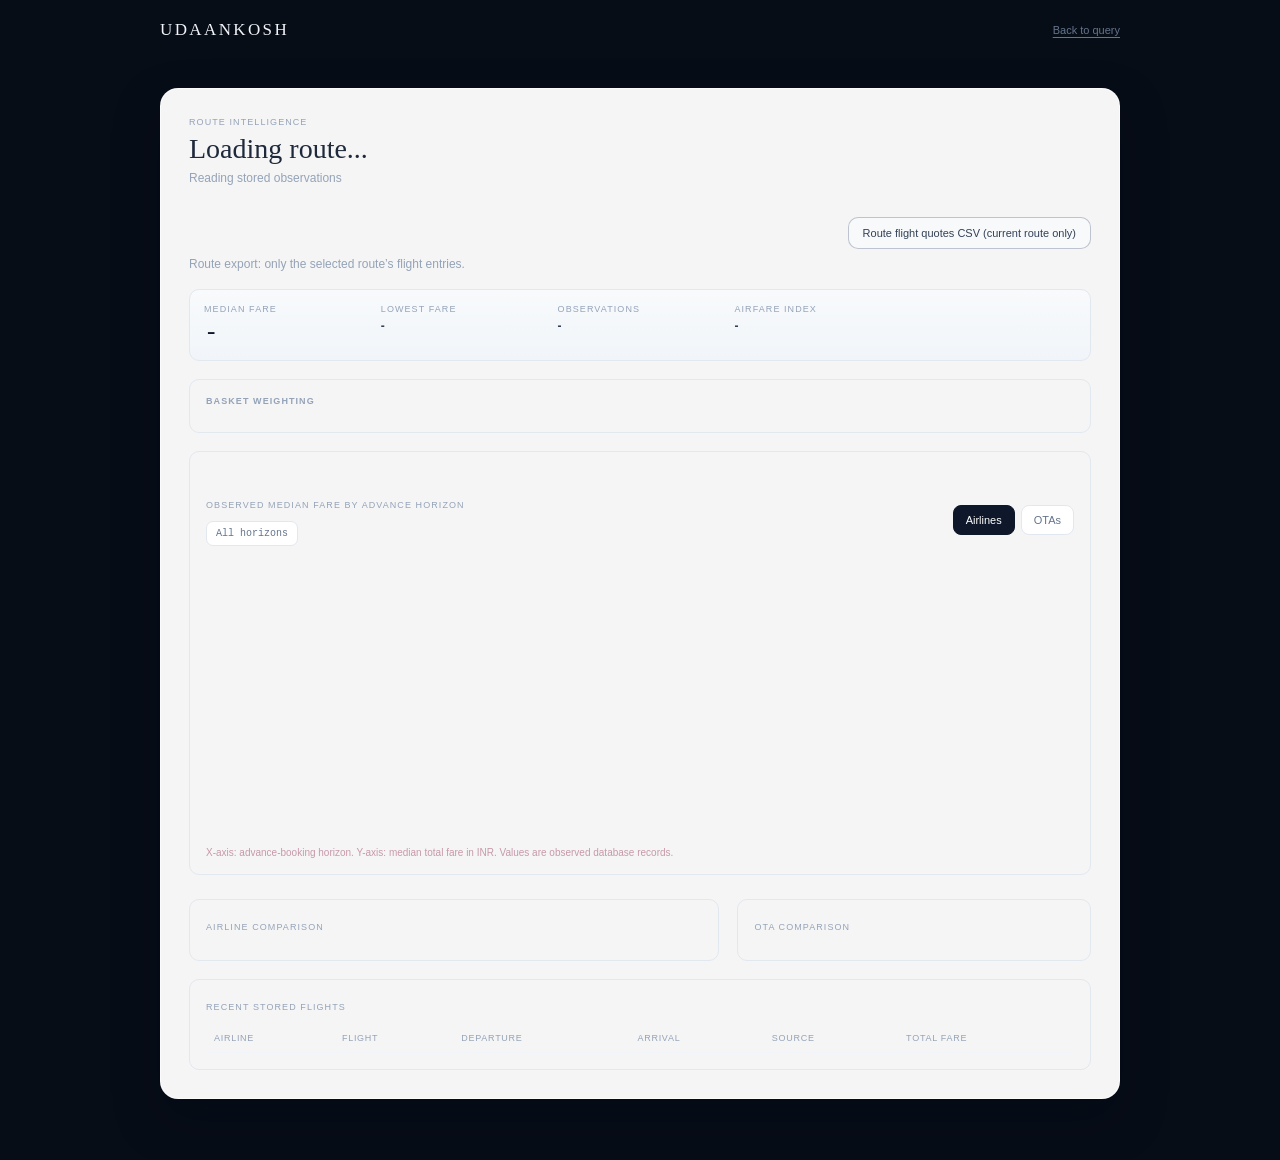
<file: src/route.html>
<!DOCTYPE html>
<html lang="en">
<head>
<meta charset="UTF-8" />
<meta name="viewport" content="width=device-width, initial-scale=1.0" />
<title>Route Intelligence - UDAANKOSH</title>
<link rel="stylesheet" href="style.css" />
</head>
<body class="analysis-page">
<div class="page">
  <nav class="navbar"><a class="logo" href="/"><span>UDAANKOSH</span></a><a class="back-link" href="/">Back to query</a></nav>
  <main class="dedicated-page">
    <div class="eyebrow">ROUTE INTELLIGENCE</div>
    <h1 id="routeTitle">Loading route...</h1>
    <p id="routeMeta">Reading stored observations</p>
    <div class="query-context" id="routeContext"></div>
    <div class="action-row action-row-wrap">
      <button type="button" class="secondary-btn" id="exportRouteQuotesCsv">Route flight quotes CSV (current route only)</button>
    </div>
    <p class="small-note">Route export: only the selected route’s flight entries.</p>
    <section class="index-strip">
      <div><span class="detail-label">Median fare</span><strong class="index-number" id="medianFare">-</strong></div>
      <div><span class="detail-label">Lowest fare</span><strong id="lowestFare">-</strong></div>
      <div><span class="detail-label">Observations</span><strong id="quoteCount">-</strong></div>
      <div><span class="detail-label">Airfare index</span><strong id="indexValue">-</strong></div>
    </section>
    <details class="detail-panel basket-details" open>
      <summary>Basket weighting</summary>
      <div id="weightInfo" class="detail-list"></div>
    </details>
    <section class="detail-panel dedicated-chart-panel">
      <div class="chart-toolbar"><div><span class="detail-label">Observed median fare by advance horizon</span><div class="horizon-tabs" id="routeHorizons"><button data-days="all">All horizons</button></div></div><div class="chart-tabs"><button class="chart-tab active" data-series="airline">Airlines</button><button class="chart-tab" data-series="ota">OTAs</button></div></div>
      <div class="chart-legend" id="legend"></div>
      <svg class="line-chart dedicated-chart" id="routeChart" viewBox="0 0 1100 360"></svg>
      <p class="chart-axis-note">X-axis: advance-booking horizon. Y-axis: median total fare in INR. Values are observed database records.</p>
    </section>
    <section class="detail-grid">
      <div class="detail-panel"><span class="detail-label">Airline comparison</span><div id="airlines" class="detail-list"></div></div>
      <div class="detail-panel"><span class="detail-label">OTA comparison</span><div id="sources" class="detail-list"></div></div>
    </section>
    <section class="detail-panel recent-panel"><span class="detail-label">Recent stored flights</span><div class="flight-table-wrap"><table class="flight-table"><thead><tr><th>Airline</th><th>Flight</th><th>Departure</th><th>Arrival</th><th>Source</th><th>Total fare</th></tr></thead><tbody id="flights"></tbody></table></div></section>
  </main>
</div>
<script src="route-page.js"></script>
</body>
</html>
</file>
<file: src/style.css>
/* ---------- Reset & base ---------- */
* { margin: 0; padding: 0; box-sizing: border-box; }

html, body {
  width: 100%;
  min-height: 100%;
  background: #070d17;
  font-family: 'Inter', sans-serif;
  color: #e8edf5;
  overflow-x: hidden;
}

.serif, h1, h2, h3, .logo span {
  font-family: 'Fraunces', serif;
  font-optical-sizing: auto;
}

.mono {
  font-family: 'IBM Plex Mono', monospace;
  font-feature-settings: "tnum" 1;
}

a { text-decoration: none; color: inherit; }
button { font-family: inherit; cursor: pointer; border: none; }

/* ---------- Sky background (video, with static fallback) ---------- */
.sky-video,
.sky-poster {
  position: fixed;
  inset: 0;
  z-index: 0;
  width: 100%;
  height: 100%;
  object-fit: cover;
}

.sky-video {
  object-position: center 65%;
}

.sky-poster {
  display: none;
  background-image: url('hero-bg.jpg');
  background-size: cover;
  background-position: center 65%;
}

@media (prefers-reduced-motion: reduce) {
  .sky-video { display: none; }
  .sky-poster { display: block; }
}

.sky-overlay {
  position: fixed;
  inset: 0;
  z-index: 1;
  background: linear-gradient(
    to bottom,
    rgba(5, 10, 20, 0.28) 0%,
    rgba(5, 12, 24, 0.62) 35%,
    rgba(4, 10, 20, 0.92) 62%,
    #070d17 100%
  );
}

.page {
  position: relative;
  z-index: 2;
  max-width: 1200px;
  margin: 0 auto;
  padding: 0 24px;
}

/* ---------- Navbar ---------- */
.navbar {
  display: flex;
  align-items: center;
  justify-content: space-between;
  padding: 20px 0;
}

.logo {
  display: flex;
  align-items: center;
  gap: 8px;
  color: #f1f4f8;
}

.logo-plane {
  width: 16px;
  height: 16px;
  transform: rotate(-45deg);
}

.logo span {
  font-size: 17px;
  font-weight: 500;
  letter-spacing: 0.14em;
}

.nav-links {
  display: flex;
  align-items: center;
  gap: 32px;
  font-size: 13px;
  color: rgba(203, 213, 225, 0.8);
}

.nav-links a {
  transition: color 0.2s ease;
}

.nav-links a:hover {
  color: #fff;
}

.nav-search {
  display: flex;
  align-items: center;
  gap: 6px;
  background: rgba(241, 245, 249, 0.92);
  color: #64748b;
  font-size: 12px;
  border-radius: 999px;
  padding: 6px 6px 6px 14px;
}

.search-icon-wrap {
  width: 24px;
  height: 24px;
  border-radius: 50%;
  background: #334155;
  display: flex;
  align-items: center;
  justify-content: center;
}

/* ---------- Hero ---------- */
.hero {
  text-align: center;
  padding: 32px 24px 56px;
  display: flex;
  flex-direction: column;
  align-items: center;
}

.hero-title {
  font-size: clamp(50px, 8vw, 80px);
  font-weight: 340;
  letter-spacing: 0.03em;
  color: rgba(248, 250, 252, 0.96);
  line-height: 1.05;
}

.hero-subtitle {
  margin-top: 14px;
  font-size: 11px;
  font-weight: 500;
  letter-spacing: 0.32em;
  text-transform: uppercase;
  color: rgba(203, 213, 225, 0.82);
}

.hero-pills {
  margin-top: 28px;
  display: flex;
  flex-wrap: wrap;
  justify-content: center;
  gap: 12px;
}

.home-summary {
  display: grid;
  grid-template-columns: repeat(4, 1fr);
  gap: 10px;
  max-width: 760px;
  margin: 0 auto 24px;
}

.home-explainer {
  margin: 14px auto 18px;
  max-width: 1100px;
}

.home-explainer-grid {
  display: grid;
  grid-template-columns: repeat(3, minmax(0, 1fr));
  gap: 14px;
  margin-top: 12px;
}

.home-explainer-card {
  padding: 16px 18px;
  border-radius: 14px;
  background: rgba(15, 23, 42, 0.38);
  border: 1px solid rgba(255, 255, 255, 0.16);
  backdrop-filter: blur(6px);
}

.home-explainer-card h3 {
  margin-bottom: 8px;
  color: #f8fafc;
  font-size: 14px;
  letter-spacing: 0.03em;
}

.home-explainer-card p {
  color: rgba(203, 213, 225, 0.86);
  font-size: 12px;
  line-height: 1.6;
}

.home-summary > div {
  padding: 12px 14px;
  border: 1px solid rgba(255, 255, 255, 0.16);
  border-radius: 10px;
  background: rgba(15, 23, 42, 0.38);
  backdrop-filter: blur(6px);
}

.home-summary span {
  display: block;
  color: rgba(203, 213, 225, 0.72);
  font-size: 9px;
  letter-spacing: .08em;
  text-transform: uppercase;
}

.home-summary strong {
  display: block;
  margin-top: 6px;
  color: #f8fafc;
  font: 16px 'IBM Plex Mono', monospace;
}

.dedicated-page {
  max-width: 960px;
  margin: 28px auto 60px;
  padding: 28px;
  background: rgba(255, 255, 255, .96);
  border: 1px solid rgba(255, 255, 255, .65);
  border-radius: 18px;
  color: #334155;
  box-shadow: 0 20px 45px rgba(4, 10, 20, .35);
}

.dedicated-page h1 {
  margin-top: 6px;
  color: #1e293b;
  font-size: 28px;
  font-weight: 480;
}

.dedicated-page > p, #routeMeta {
  margin-top: 6px;
  color: #94a3b8;
  font-size: 12px;
}

.dedicated-chart-panel { margin-top: 18px; }
.dedicated-chart { min-width: 720px; }
.analysis-page .navbar { max-width: 960px; margin: 0 auto; }

.pill {
  font-size: 11px;
  letter-spacing: 0.02em;
  color: rgba(226, 232, 240, 0.9);
  background: rgba(30, 41, 59, 0.4);
  border: 1px solid rgba(255, 255, 255, 0.15);
  backdrop-filter: blur(6px);
  border-radius: 999px;
  padding: 8px 18px;
  white-space: nowrap;
}

/* ---------- Cards common ---------- */
.cards-wrap {
  display: flex;
  flex-direction: column;
  align-items: center;
  gap: 24px;
  padding-bottom: 40px;
}

.cards-wrap { max-width: 460px; margin: 0 auto; }

.ml-prediction-card {
  width: 100%;
  max-width: 760px;
  margin: 0 auto 28px;
  padding: 24px;
}

.ml-prediction-body {
  display: flex;
  align-items: center;
  justify-content: space-between;
  gap: 20px;
  margin-top: 12px;
}

.ml-prediction-note {
  flex: 1;
}

.ml-prediction-note p {
  margin-top: 8px;
  color: #64748b;
  font-size: 12px;
  line-height: 1.6;
}

.ml-prediction-card .btn {
  flex-shrink: 0;
}

.forecast-controls {
  display: flex;
  justify-content: flex-end;
  margin-top: 14px;
  margin-bottom: 8px;
}

.forecast-control {
  display: flex;
  align-items: center;
  gap: 10px;
}

.forecast-control label {
  margin: 0;
}

.forecast-select-wrap {
  position: relative;
}

.forecast-select-wrap select {
  min-width: 170px;
  padding-right: 32px;
}

.ml-status-badge {
  display: inline-flex;
  align-items: center;
  justify-content: center;
  padding: 6px 10px;
  margin-top: 8px;
  border-radius: 999px;
  background: linear-gradient(135deg, rgba(59, 130, 246, 0.18), rgba(14, 165, 233, 0.12));
  border: 1px solid rgba(59, 130, 246, 0.45);
  color: #1d4ed8;
  font-size: 10px;
  font-weight: 700;
  letter-spacing: 0.08em;
  text-transform: uppercase;
  box-shadow: inset 0 1px 0 rgba(255, 255, 255, 0.35);
}

.card {
  background: rgba(255, 255, 255, 0.96);
  backdrop-filter: blur(10px);
  border-radius: 18px;
  border: 1px solid rgba(255, 255, 255, 0.6);
  box-shadow: 0 20px 45px rgba(4, 10, 20, 0.35);
  padding: 24px;
  color: #334155;
}

.dots {
  display: flex;
  gap: 6px;
  margin-bottom: 8px;
}

.dots span {
  width: 7px;
  height: 7px;
  border-radius: 50%;
  background: #cbd5e1;
}

/* ---------- Query card ---------- */
.query-card {
  width: 100%;
  max-width: 460px;
  position: relative;
}

.card-header {
  text-align: center;
  padding-top: 2px;
}

.card-header h2 {
  font-size: 21px;
  color: #1e293b;
  letter-spacing: 0.01em;
  font-weight: 480;
}

.card-header p {
  margin-top: 5px;
  font-size: 11.5px;
  letter-spacing: 0.01em;
  color: #94a3b8;
}

.query-form {
  margin-top: 20px;
  display: grid;
  grid-template-columns: 1fr 1fr;
  gap: 14px;
}

.field label {
  display: block;
  font-size: 9px;
  letter-spacing: 0.12em;
  text-transform: uppercase;
  color: #94a3b8;
  margin-bottom: 6px;
}

.select-wrap {
  position: relative;
}

select, input[type="date"] {
  width: 100%;
  appearance: none;
  background: #ffffff;
  color: #334155;
  font-size: 13px;
  border: 1px solid #e2e8f0;
  border-radius: 10px;
  padding: 10px 30px 10px 12px;
  box-shadow: 0 1px 2px rgba(15, 23, 42, 0.05);
  font-family: inherit;
}

select:required:invalid {
  color: #94a3b8;
}

select option {
  color: #334155;
}

input[type="date"]:required:invalid {
  color: #94a3b8;
}

input[type="date"]:valid {
  color: #334155;
}

input[type="date"][readonly] {
  cursor: not-allowed;
  background: #f8fafc;
}

.field-hint {
  margin-top: 5px;
  color: #94a3b8;
  font-size: 9px;
  line-height: 1.35;
}

input[type="date"] {
  padding-right: 12px;
}

select:focus, input[type="date"]:focus {
  outline: none;
  box-shadow: 0 0 0 3px rgba(148, 163, 184, 0.35);
}

.chevron {
  position: absolute;
  right: 10px;
  top: 50%;
  transform: translateY(-50%);
  width: 14px;
  height: 14px;
  color: #94a3b8;
  pointer-events: none;
}

.query-actions {
  margin-top: 20px;
  display: flex;
  gap: 12px;
}

.btn {
  flex: 1;
  font-size: 12px;
  letter-spacing: 0.02em;
  border-radius: 10px;
  padding: 11px 14px;
  display: flex;
  align-items: center;
  justify-content: center;
  gap: 6px;
  transition: background 0.2s ease;
  color: #fff;
}

.btn-dark {
  background: #0f172a;
}

.btn-dark:hover {
  background: #1e293b;
}

.btn-blue {
  background: #64748b;
}

.btn-blue:hover {
  background: #556173;
}

.overview-entry {
  display: block;
  margin: 14px auto 0;
  background: none;
  color: #94a3b8;
  font-size: 10px;
  text-decoration: underline;
  text-underline-offset: 3px;
}

.overview-entry span {
  color: #64748b;
  margin-left: 3px;
}

.overview-entry:hover { color: #334155; }

.result {
  margin-top: 16px;
  border-radius: 10px;
  padding: 12px 16px;
  font-size: 12px;
  background: #f8fafc;
  color: #475569;
}

.result.error {
  background: #fff1f2;
  color: #e11d48;
}

.result strong {
  color: #1e293b;
  font-weight: 600;
}

.route-details {
  width: 100%;
  max-width: 960px;
  margin: 24px auto 0;
}

.market-overview { width: 100%; max-width: 960px; margin: 18px auto 0; }
.overview-stats { display: grid; grid-template-columns: repeat(4, 1fr); gap: 10px; margin-top: 20px; }
.overview-stats > div { border: 1px solid #e2e8f0; border-radius: 9px; padding: 13px; display: flex; flex-direction: column; gap: 6px; }
.overview-stats span { color: #94a3b8; font-size: 9px; text-transform: uppercase; letter-spacing: .08em; }
.overview-stats strong { color: #334155; font-size: 13px; }
.overview-panel { margin-top: 18px; }

.action-row {
  display: flex;
  justify-content: flex-end;
  margin-top: 14px;
  gap: 10px;
}

.action-row-wrap {
  flex-wrap: wrap;
}

.secondary-btn {
  border: 1px solid rgba(100, 116, 139, 0.4);
  background: rgba(248, 250, 252, 0.9);
  color: #334155;
  border-radius: 10px;
  padding: 9px 14px;
  font-size: 11px;
  transition: background 0.2s ease, border-color 0.2s ease;
}

.small-note {
  margin-top: 10px;
  color: #64748b;
  font-size: 10px;
  line-height: 1.5;
}

.secondary-btn:hover {
  background: #eef2ff;
  border-color: rgba(100, 116, 139, 0.7);
}

.basket-meta {
  display: flex;
  align-items: center;
  justify-content: space-between;
  gap: 12px;
  flex-wrap: wrap;
  margin-bottom: 14px;
  padding: 0 2px;
}

.basket-badge {
  display: inline-flex;
  align-items: center;
  border-radius: 999px;
  background: #e2e8f0;
  color: #1e293b;
  padding: 6px 10px;
  font-size: 10px;
  font-weight: 600;
  letter-spacing: 0.02em;
}

.basket-period {
  color: #64748b;
  font-size: 10px;
}

.basket-header-row {
  margin: 8px 0 12px;
}

.basket-header-label {
  color: #94a3b8;
  font-size: 9px;
  letter-spacing: 0.12em;
  text-transform: uppercase;
  font-weight: 600;
}

.weight-grid {
  display: flex;
  flex-wrap: wrap;
  gap: 10px;
  margin-top: 10px;
}

.weight-button {
  display: inline-flex;
  align-items: center;
  justify-content: center;
  gap: 8px;
  padding: 8px 14px;
  border-radius: 999px;
  background: rgba(90, 110, 136, 0.12);
  border: 1px solid rgba(90, 110, 136, 0.35);
  box-shadow: inset 0 1px 0 rgba(255,255,255,0.5);
  color: #1e293b;
  text-align: center;
  transition: transform 0.15s ease, box-shadow 0.15s ease, border-color 0.15s ease;
}

.weight-button:hover {
  transform: translateY(-1px);
  box-shadow: 0 4px 10px rgba(15, 23, 42, 0.08);
  border-color: rgba(90, 110, 136, 0.6);
}

.route-tag {
  color: #334155;
  font-size: 11px;
  letter-spacing: 0.02em;
  text-transform: none;
}

.weight-button strong {
  color: #0f172a;
  font-size: 14px;
  font-family: 'IBM Plex Mono', monospace;
}
.overview-table-wrap { overflow-x: auto; margin-top: 12px; }
.overview-table { width: 100%; border-collapse: collapse; color: #64748b; font-size: 11px; white-space: nowrap; }
.overview-table th { color: #94a3b8; font-size: 9px; font-weight: 500; text-align: left; text-transform: uppercase; }
.overview-table th, .overview-table td { padding: 10px 8px; border-bottom: 1px solid #f1f5f9; }
.overview-table td:not(:first-child) { font-family: 'IBM Plex Mono', monospace; }

body.route-mode .hero,
body.route-mode .cards-wrap,
body.route-mode .about,
body.route-mode .footer {
  display: none;
}

body.route-mode .route-details {
  display: block;
  min-height: calc(100vh - 90px);
  margin-top: 18px;
}

.back-link {
  background: none;
  color: #64748b;
  font-size: 11px;
  text-decoration: underline;
  text-underline-offset: 3px;
}

.details-heading {
  display: flex;
  align-items: flex-start;
  justify-content: space-between;
  gap: 20px;
}

.eyebrow, .detail-label {
  color: #94a3b8;
  font-size: 9px;
  letter-spacing: 0.12em;
  text-transform: uppercase;
}

.details-heading h2 {
  margin-top: 5px;
  color: #1e293b;
  font-size: 22px;
  font-weight: 480;
}

.details-heading p {
  margin-top: 5px;
  color: #94a3b8;
  font-size: 11px;
}

.query-context {
  display: flex;
  flex-wrap: wrap;
  gap: 8px;
  margin-top: 18px;
}

.query-context span {
  padding: 8px 10px;
  border: 1px solid #e2e8f0;
  border-radius: 8px;
  color: #64748b;
  font-size: 10px;
}

.query-context b { color: #94a3b8; font-weight: 500; margin-right: 4px; }

.index-strip {
  display: grid;
  grid-template-columns: repeat(5, minmax(0, 1fr));
  gap: 12px;
  margin-top: 16px;
  padding: 14px;
  border: 1px solid #e2e8f0;
  border-radius: 10px;
  background: linear-gradient(180deg, #f8fafc 0%, #f1f5f9 100%);
}

.index-strip > div { display: flex; flex-direction: column; gap: 5px; }
.index-strip strong { color: #334155; font-size: 12px; font-weight: 600; }
.index-strip .index-number { color: #0f172a; font: 24px 'IBM Plex Mono', monospace; }

.index-trend-panel { margin-top: 18px; }
.index-chart { display: block; width: 100%; height: 180px; margin-top: 10px; overflow: visible; }
.index-base-line { stroke: #cbd5e1; stroke-dasharray: 4 4; }
.index-line { fill: none; stroke: #e36b45; stroke-width: 3; stroke-linecap: round; stroke-linejoin: round; }
.index-dot { fill: #e36b45; filter: drop-shadow(0 0 4px rgba(227, 107, 69, .45)); }

.detail-grid {
  display: grid;
  grid-template-columns: 1.2fr 0.8fr;
  gap: 18px;
  margin-top: 24px;
}

.detail-panel {
  border: 1px solid #e2e8f0;
  border-radius: 10px;
  padding: 16px;
}

.chart-toolbar {
  display: flex;
  align-items: center;
  justify-content: space-between;
  gap: 16px;
  margin-top: 26px;
}

.horizon-tabs { display: flex; flex-wrap: wrap; gap: 5px; margin-top: 9px; }
.horizon-tabs button { padding: 6px 9px; border: 1px solid #e2e8f0; border-radius: 7px; background: #fff; color: #64748b; font: 10px 'IBM Plex Mono', monospace; }
.horizon-tabs button.active { background: #0f172a; color: #fff; border-color: #0f172a; }

.chart-tabs {
  display: flex;
  gap: 6px;
}

.chart-tab {
  padding: 8px 12px;
  border: 1px solid #e2e8f0;
  border-radius: 8px;
  background: #fff;
  color: #64748b;
  font-size: 11px;
}

.chart-tab.active {
  background: #0f172a;
  border-color: #0f172a;
  color: #fff;
}

.chart-replay {
  padding: 8px 10px;
  border: 1px solid #e2e8f0;
  border-radius: 8px;
  background: #f8fafc;
  color: #64748b;
  font-size: 10px;
}

.chart-replay:hover { background: #e2e8f0; color: #334155; }

.chart-panel {
  margin-top: 14px;
  background: #30002f;
  border-color: rgba(246, 165, 65, 0.18);
  color: #f7e7d2;
}

.chart-legend {
  display: flex;
  flex-wrap: wrap;
  gap: 12px;
  color: #64748b;
  font-size: 10px;
}

.chart-legend span { display: inline-flex; align-items: center; gap: 5px; color: #d9b9c8; }
.chart-legend .legend-muted { color: #87677d; }
.chart-legend i { width: 8px; height: 8px; border-radius: 50%; }
.chart-scroll { overflow-x: auto; overflow-y: hidden; margin-top: 12px; padding-bottom: 8px; scrollbar-color: #c96d58 #42043f; }
.line-chart { display: block; min-width: 920px; width: 100%; height: auto; overflow: visible; }
.chart-grid { stroke: rgba(250, 192, 115, 0.2); stroke-width: 1; }
.chart-label { fill: #c798aa; font: 10px 'IBM Plex Mono', monospace; }
.chart-line { fill: none; stroke-width: 3.5; stroke-linecap: round; stroke-linejoin: round; filter: drop-shadow(0 0 3px rgba(244, 139, 75, .24)); }
.forecast-chart { display: block; width: 100%; min-width: 760px; height: auto; overflow: visible; }
.forecast-grid { stroke: rgba(148, 163, 184, 0.38); stroke-width: 1; stroke-dasharray: 4 4; }
.forecast-axis { stroke: rgba(71, 85, 105, 0.6); stroke-width: 1.2; }
.forecast-label { fill: #334155; font: 11px 'IBM Plex Mono', monospace; }
.forecast-value { fill: #0f172a; font: 11px 'IBM Plex Mono', monospace; font-weight: 600; }
.forecast-bar { fill: #4c74ff; opacity: 0.92; transition: fill 0.15s ease, opacity 0.15s ease; }
.forecast-bar:hover { fill: #3b63f0; opacity: 1; }
.forecast-legend-pill { display: inline-flex; align-items: center; gap: 6px; padding: 5px 8px; border-radius: 999px; background: #eef2ff; border: 1px solid #dfe8ff; color: #1e3a8a; font: 10px 'IBM Plex Mono', monospace; }
.forecast-legend-pill-secondary { background: #f8fafc; border-color: #e2e8f0; color: #475569; }
.forecast-legend-swatch { width: 8px; height: 8px; border-radius: 50%; background: #4c74ff; display: inline-block; }
.chart-area { pointer-events: none; }
.chart-dot { transition: r .15s ease, filter .15s ease; filter: drop-shadow(0 0 5px rgba(242, 178, 62, .75)); }
.chart-dot:hover { r: 8; }
.chart-hit { fill: transparent; cursor: crosshair; }
.hover-line { stroke: #f2b345; stroke-width: 1; stroke-dasharray: 4 4; visibility: hidden; pointer-events: none; }
.playhead { stroke: #f17844; stroke-width: 2; stroke-dasharray: 3 5; visibility: hidden; pointer-events: none; }
.chart-tooltip rect { fill: #0f172a; opacity: .95; }
.chart-tooltip text { fill: #fff; font: 10px 'IBM Plex Mono', monospace; }
.chart-axis-note { color: #c798aa; font-size: 10px; }

.detail-note {
  margin-top: 12px;
  color: #94a3b8;
  font-size: 10px;
  line-height: 1.5;
}

.basket-details {
  margin-top: 18px;
}

.basket-details summary {
  cursor: pointer;
  list-style: none;
  color: #94a3b8;
  font-size: 9px;
  letter-spacing: 0.12em;
  text-transform: uppercase;
  font-weight: 600;
}

.basket-details summary::-webkit-details-marker {
  display: none;
}

.basket-details[open] summary {
  margin-bottom: 10px;
}

.detail-list {
  margin-top: 10px;
}

.detail-row {
  display: flex;
  justify-content: space-between;
  gap: 10px;
  padding: 8px 0;
  border-bottom: 1px solid #f1f5f9;
  color: #64748b;
  font-size: 11px;
}

.detail-row strong {
  color: #334155;
}

.detail-label-spaced {
  display: block;
  margin-top: 20px;
}

.detail-grid-lower { margin-top: 18px; }

.recent-panel { margin-top: 18px; }
.flight-table-wrap { overflow-x: auto; margin-top: 10px; }
.flight-table { width: 100%; border-collapse: collapse; color: #64748b; font-size: 10px; white-space: nowrap; }
.flight-table th { color: #94a3b8; font-size: 9px; font-weight: 500; letter-spacing: .08em; text-align: left; text-transform: uppercase; }
.flight-table th, .flight-table td { border-bottom: 1px solid #f1f5f9; padding: 9px 8px; }
.flight-table td:last-child { color: #334155; font-family: 'IBM Plex Mono', monospace; font-weight: 600; }

/* ---------- Radar card ---------- */
.radar-card {
  width: 100%;
  max-width: 300px;
  align-self: flex-start;
}

.radar-header {
  display: flex;
  align-items: flex-start;
  justify-content: space-between;
}

.radar-header h3 {
  font-size: 16px;
  color: #1e293b;
  font-weight: 480;
  letter-spacing: 0.01em;
}

.radar-header p {
  margin-top: 3px;
  font-size: 10px;
  color: #94a3b8;
}

.dots-sm span {
  width: 6px;
  height: 6px;
}

.radar-rows {
  margin-top: 16px;
}

.radar-row {
  display: flex;
  align-items: center;
  justify-content: space-between;
  padding: 9px 0;
  font-size: 12px;
  border-bottom: 1px solid #f1f5f9;
}

.radar-row:last-child {
  border-bottom: none;
}

.r-label {
  color: #94a3b8;
}

.r-value {
  color: #334155;
  font-weight: 600;
}

.radar-footer {
  margin-top: 14px;
  display: flex;
  align-items: center;
  justify-content: space-between;
}

.refresh-link {
  background: none;
  font-size: 10px;
  color: #94a3b8;
  text-decoration: underline;
  text-underline-offset: 2px;
}

.refresh-link:hover {
  color: #64748b;
}

.score-badge {
  background: #0f172a;
  color: #fff;
  font-size: 11px;
  border-radius: 999px;
  padding: 5px 12px;
}

/* ---------- About ---------- */
.about {
  margin-top: 60px;
  padding: 0 0 40px;
}

.about-inner {
  display: grid;
  grid-template-columns: 1.2fr 0.8fr;
  gap: 32px;
  align-items: end;
}

.hairline {
  width: 40px;
  height: 1px;
  background: rgba(148, 163, 184, 0.5);
  margin-bottom: 16px;
}

.about-text h2 {
  font-size: clamp(34px, 5vw, 50px);
  letter-spacing: 0.03em;
  color: #f1f5f9;
  font-weight: 340;
}

.about-text p {
  margin-top: 18px;
  font-size: 13.5px;
  line-height: 1.75;
  letter-spacing: 0.005em;
  color: rgba(203, 213, 225, 0.82);
  max-width: 440px;
}

.about-plane {
  display: flex;
  justify-content: flex-end;
  align-items: flex-end;
  height: 160px;
}

.about-plane svg {
  width: 96px;
  height: 96px;
  color: rgba(255, 255, 255, 0.7);
}

/* ---------- Footer ---------- */
.footer {
  display: flex;
  align-items: center;
  justify-content: center;
  gap: 16px;
  padding-bottom: 32px;
}

.footer-line {
  width: 40px;
  height: 1px;
  background: rgba(148, 163, 184, 0.4);
}

.footer-text {
  font-size: 10px;
  letter-spacing: 0.3em;
  text-transform: uppercase;
  color: #94a3b8;
}

/* ---------- Responsive ---------- */
@media (max-width: 768px) {
  .nav-links { display: none; }

  .query-form {
    grid-template-columns: 1fr;
  }

  .home-summary { grid-template-columns: 1fr 1fr; }

  .dedicated-page { margin-top: 16px; padding: 18px; }

  .radar-card {
    align-self: center;
  }

  .about-inner {
    grid-template-columns: 1fr;
  }

  .detail-grid {
    grid-template-columns: 1fr;
  }

  .chart-toolbar { align-items: flex-start; flex-direction: column; }

  .index-strip { grid-template-columns: 1fr 1fr; }

  .overview-stats { grid-template-columns: 1fr 1fr; }

  .about-plane {
    justify-content: center;
    height: 100px;
    margin-top: 12px;
  }
}

@media (max-width: 480px) {
  .query-actions {
    flex-direction: column;
  }
}


/* ---------- Index hero ---------- */
.index-hero-card {
  width: 100%;
  max-width: 960px;
  margin: 0 auto 24px;
  padding: 26px 30px;
  display: grid;
  grid-template-columns: 1.25fr .75fr;
  gap: 28px;
  align-items: center;
  border: 1px solid rgba(125, 211, 252, .22);
  border-radius: 20px;
  background: linear-gradient(135deg, rgba(5, 20, 39, .94), rgba(9, 36, 66, .78));
  box-shadow: 0 22px 55px rgba(0,0,0,.38), inset 0 1px 0 rgba(255,255,255,.06);
  backdrop-filter: blur(12px);
}
.index-hero-copy h2 {
  margin-top: 5px;
  color: #f8fafc;
  font: 54px 'IBM Plex Mono', monospace;
  letter-spacing: -.04em;
}
.index-state {
  display: inline-flex;
  margin-top: 7px;
  padding: 6px 10px;
  border: 1px solid rgba(56,189,248,.35);
  border-radius: 999px;
  color: #7dd3fc;
  background: rgba(14,165,233,.08);
  font-size: 10px;
  font-weight: 800;
  letter-spacing: .1em;
}
.index-hero-copy p {
  max-width: 620px;
  margin-top: 10px;
  color: rgba(203,213,225,.75);
  font-size: 12px;
  line-height: 1.6;
}
.index-hero-meta {
  display: grid;
  grid-template-columns: 1fr 1fr;
  gap: 10px;
}
.index-hero-meta div {
  padding: 13px;
  border: 1px solid rgba(148,163,184,.16);
  border-radius: 12px;
  background: rgba(2,8,23,.34);
}
.index-hero-meta span {
  display: block;
  color: rgba(148,163,184,.8);
  font-size: 8px;
  letter-spacing: .12em;
}
.index-hero-meta strong {
  display: block;
  margin-top: 5px;
  color: #e2e8f0;
  font: 12px 'IBM Plex Mono', monospace;
}

/* ---------- 3D fare terrain ---------- */
.fare-terrain {
  margin: 0 auto 24px; padding: 24px; border: 1px solid rgba(148,163,184,.18); border-radius: 18px;
  background: linear-gradient(145deg, rgba(6,15,29,.96), rgba(9,22,40,.86));
  box-shadow: 0 22px 55px rgba(0,0,0,.32), inset 0 1px 0 rgba(255,255,255,.04); overflow:hidden;
}
.terrain-header { display:flex; justify-content:space-between; gap:24px; align-items:flex-start; }
.terrain-header h2 { margin-top:5px; color:#f8fafc; font-size:26px; }
.terrain-header p { margin-top:7px; color:rgba(203,213,225,.72); font-size:12px; }
.terrain-badge { border:1px solid rgba(56,189,248,.28); color:#7dd3fc; padding:7px 10px; border-radius:999px; font:10px 'IBM Plex Mono',monospace; letter-spacing:.1em; }
.terrain-stage { position:relative; margin-top:18px; height:330px; perspective:1100px; overflow:hidden; border-radius:14px; background:radial-gradient(circle at 50% 18%, rgba(14,165,233,.16), transparent 52%), linear-gradient(180deg, rgba(2,8,23,.92), rgba(2,8,23,.62)); }
.terrain-stage::before { content:""; position:absolute; left:8%; right:8%; bottom:42px; height:1px; background:rgba(125,211,252,.18); box-shadow:0 -48px 0 rgba(125,211,252,.06),0 -96px 0 rgba(125,211,252,.05),0 -144px 0 rgba(125,211,252,.04); transform:perspective(900px) rotateX(58deg); transform-origin:center bottom; }
.terrain-grid { position:absolute; left:8%; top:34px; width:84%; height:238px; display:grid; grid-template-columns:repeat(5,1fr); grid-auto-rows:1fr; gap:9px; transform:rotateX(58deg) rotateZ(-3deg) skewX(-4deg); transform-origin:center bottom; transform-style:preserve-3d; }
.terrain-cell { position:relative; min-height:36px; border:1px solid rgba(96,165,250,.13); background:linear-gradient(180deg,rgba(30,64,175,.15),rgba(2,132,199,.035)); border-radius:6px; transform-style:preserve-3d; }
.terrain-cell span { position:absolute; z-index:8; left:7px; top:5px; color:rgba(226,232,240,.72); font:8px 'IBM Plex Mono',monospace; transform:rotateZ(3deg); pointer-events:none; }
.terrain-bar { position:absolute; left:10%; bottom:7%; width:80%; height:var(--bar-h); transform-style:preserve-3d; transform:translateZ(24px); transition:filter .2s, transform .2s; }
.terrain-face { position:absolute; display:block; background:linear-gradient(180deg,#67d5ff,#0ea5e9 58%,#075985); box-shadow:0 0 14px rgba(14,165,233,.25); }
.terrain-front { inset:0; border-radius:4px 4px 2px 2px; transform:translateZ(10px); }
.terrain-right { top:0; right:-10px; width:10px; height:100%; transform-origin:left center; transform:skewY(-35deg); background:linear-gradient(180deg,#0ea5e9,#164e63); }
.terrain-top { left:0; top:-7px; width:100%; height:10px; transform-origin:center bottom; transform:skewX(-38deg); background:linear-gradient(90deg,#a5e9ff,#38bdf8); }
.terrain-cell:hover .terrain-bar { filter:brightness(1.2); transform:translateZ(32px) scale(1.03); }
.terrain-cell:hover { border-color:rgba(125,211,252,.6); }
.terrain-fare { position:absolute; left:50%; bottom:calc(7% + var(--bar-h)); transform:translate(-50%,-5px) rotateZ(3deg) translateZ(46px); color:#dff6ff; font:8px 'IBM Plex Mono',monospace; white-space:nowrap; opacity:0; text-shadow:0 2px 8px rgba(0,0,0,.9); pointer-events:none; }
.terrain-cell:hover .terrain-fare { opacity:1; }
.terrain-empty { grid-column:1/-1; display:flex; align-items:center; justify-content:center; color:rgba(203,213,225,.65); font-size:12px; }
.terrain-labels { position:absolute; left:9%; right:9%; bottom:15px; display:grid; grid-template-columns:repeat(5,1fr); text-align:center; color:rgba(203,213,225,.65); font:10px 'IBM Plex Mono',monospace; }
.terrain-axis-y { position:absolute; left:0; top:8px; z-index:5; color:rgba(125,211,252,.48); font:11px 'IBM Plex Mono',monospace; transform:rotate(-90deg) translateX(-95px); transform-origin:left top; }
.terrain-note { margin-top:10px; color:rgba(148,163,184,.78); font-size:11px; line-height:1.55; }
@media (max-width: 760px) {
  .index-hero-card { grid-template-columns:1fr; padding:22px; }
  .index-hero-copy h2 { font-size:42px; }
  .terrain-stage { height:260px; }
  .terrain-grid { left:4%; width:92%; height:215px; }
  .terrain-labels { left:4%; right:4%; }
}

/* ---------- Final presentation polish: real 3D depth + honest index state ---------- */
.index-hero-card {
  position: relative;
  overflow: hidden;
}
.index-hero-card::after {
  content: "";
  position: absolute;
  width: 260px;
  height: 260px;
  right: -90px;
  top: -120px;
  border-radius: 50%;
  background: radial-gradient(circle, rgba(34,211,238,.20), transparent 68%);
  pointer-events: none;
}
#heroIndexValue {
  min-height: 58px;
}

/* The terrain uses perspective, extruded bars and a receding floor so the height
   encodes the actual median fare while keeping the page fully database-driven. */
.terrain-stage { perspective: 1100px; transform-style: preserve-3d; }
.terrain-grid { transform: rotateX(58deg) rotateZ(-3deg) skewX(-4deg); transform-style: preserve-3d; }
.terrain-cell { transform-style: preserve-3d; }
.terrain-fare { transition: opacity .2s ease; }

/* Depth extrusion for the route/horizon comparison chart. */
.chart-line-depth {
  fill: none;
  stroke-width: 3;
  opacity: .22;
}
.chart-line {
  filter: drop-shadow(0 3px 4px rgba(0,0,0,.28));
}
.chart-panel {
  perspective: 1200px;
}
.line-chart {
  transform: perspective(1200px) rotateX(1deg);
  transform-origin: center bottom;
}

.index-number,
#homeIndex {
  font-variant-numeric: tabular-nums;
}
</file>
